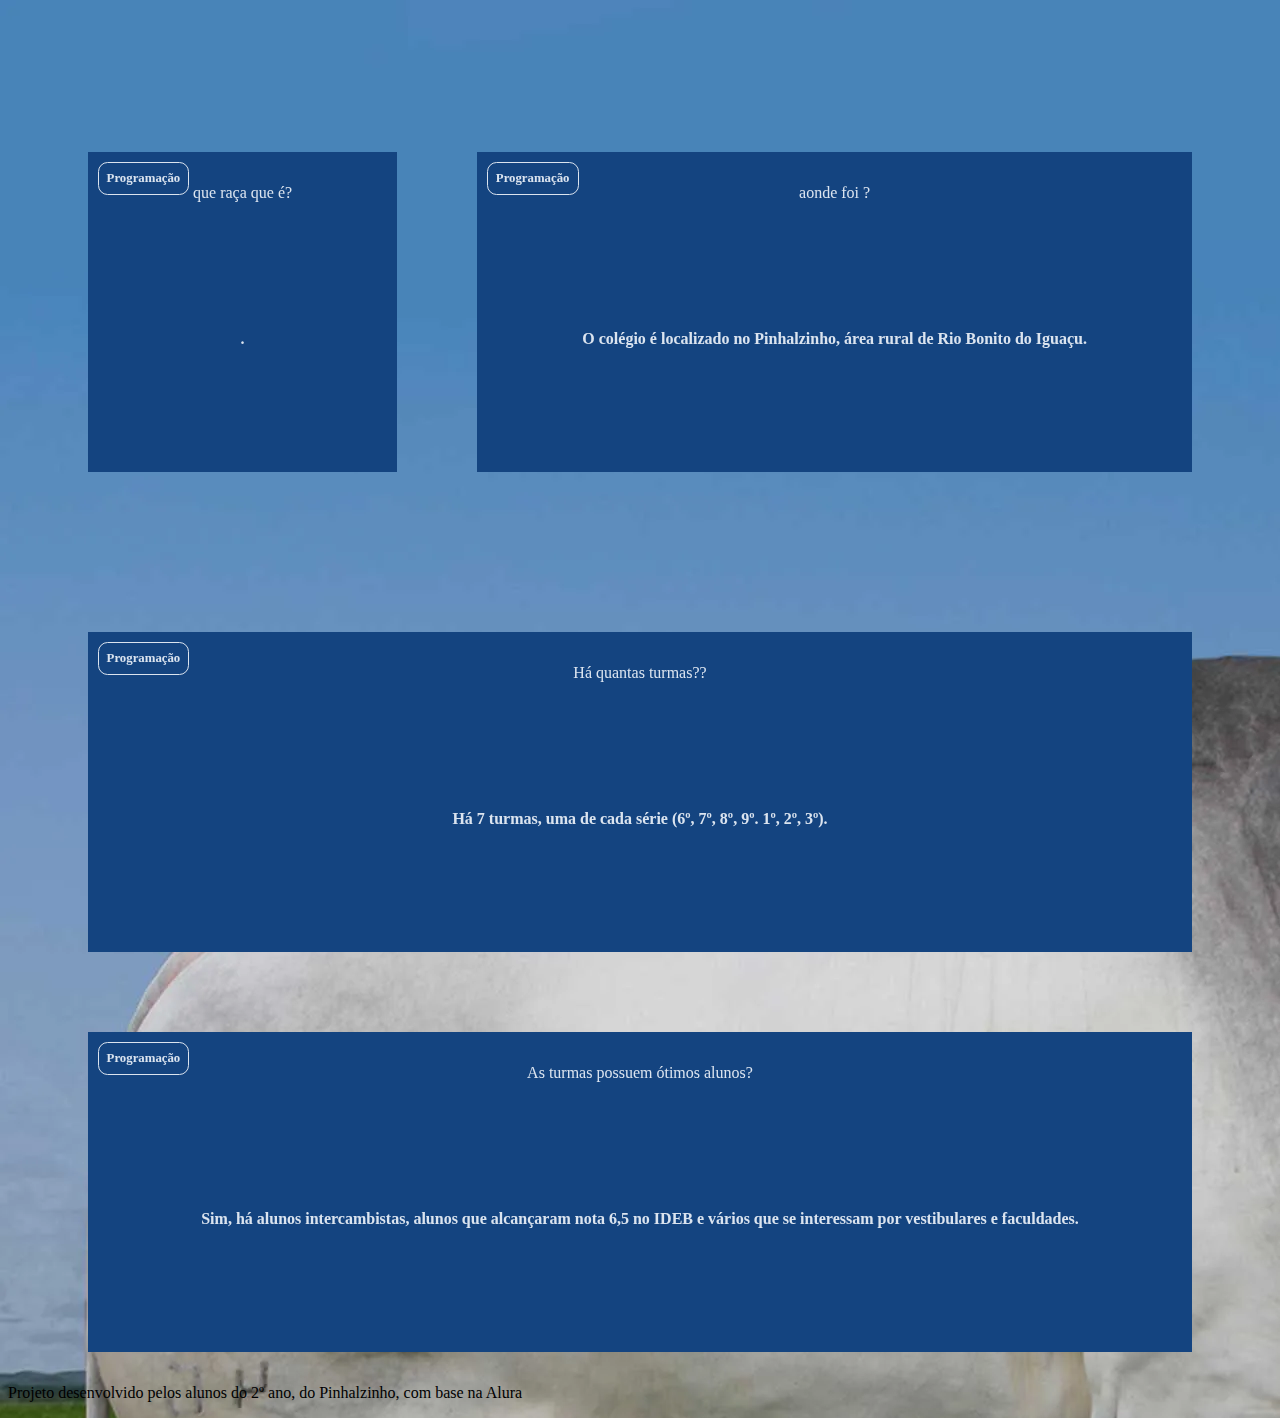
<file: index.html>
<!DOCTYPE html>
<html lang="pt-br">
<head>
    <meta charset="UTF-8">
    <meta name="viewport" content="width=device-width, initial-scale=1.0">
    <title>Flashcard</title>
    <link rel="stylesheet" href="assets/style.css">
</head>
<body>
   <main>

   </main>
   <section id="container">
<article class="cartao">
    <div class="cartao__conteudo">
        <h3 class="programacao">Programação</h3>
        <div class="cartao__conteudo__pergunta">
           <p> que raça que é?</p>
        </div>
        <div class="cartao__conteudo__resposta">
           <p> .</p>
        </div>
    </div>

</article>
<article class="cartao">
    <div class="cartao__conteudo">
        <h3 class="programacao">Programação</h3>
        <div class="cartao__conteudo__pergunta">
           <p> aonde foi  ?</p>
        </div>
        <div class="cartao__conteudo__resposta">
           <p>O colégio é localizado no Pinhalzinho, área rural de Rio Bonito do Iguaçu.</p> 
        </div>
    </div>
   </section>

</article>
<section id="container">
<article class="cartao">
   <div class="cartao__conteudo">
       <h3 class="programacao">Programação</h3>
       <div class="cartao__conteudo__pergunta">
          <p> Há quantas turmas??</p>
       </div>
       <div class="cartao__conteudo__resposta">
          <p> Há 7 turmas, uma de cada série (6º, 7º, 8º, 9º. 1º, 2º, 3º).</p>
       </div>
   </div>

</article>
<article class="cartao">
   <div class="cartao__conteudo">
       <h3 class="programacao">Programação</h3>
       <div class="cartao__conteudo__pergunta">
          <p> As turmas possuem ótimos alunos?</p>
       </div>
       <div class="cartao__conteudo__resposta">
          <p>Sim, há alunos intercambistas, alunos que alcançaram nota 6,5 no IDEB e vários que se interessam por vestibulares e faculdades.</p> 
       </div>
   </div>

</article>

   </section>
   <footer>
    <p>Projeto desenvolvido pelos alunos do 2º ano, do Pinhalzinho, com base na Alura</p>
   </footer> 
</body>
</html>
</file>
<file: assets/style.css>
:root {
    --text-color: #DBE4EF;
    --card-front-color: #144480;
    --card-back-color: #00F4BF;
    }
    
    body{
    background:url(embaixador_da_ge_tabapua_10065_1_c3d280125d866fd892b5af7aa80ddf05.webp);
    font-family: Bai Jamjuree;
    }
    #container{
    display: flex;
    flex-wrap: wrap;
    justify-content: space-between;
    padding: 4rem;
    gap: 3rem;
    }
    .cartao{
    margin: 1rem 1rem;
    height: 20rem;
    flex-grow: 1;
    flex-basis: calc(33%-6rem);
    }
    .cartao__conteudo{
    text-align: center;
    background-color: var(--card-front-color);
    height: 100%;
    transform-style: preserve-3d;
    transition: transform 300ms ease-in-out;
    }
    .cartao__conteudo h3{

    color: var(--text-color);
    text-align: left;
    padding: 0.5rem;
    position: absolute;
    margin: 0.6rem;
    border-radius: 0.6rem;
    font-size: 1vw;
    border: 1px solid var(--text-color);
    backface-visibility: hidden;
    }
    .cartao__conteudo p{
    margin-top: 1rem;
    padding: 2rem;
    margin-top: 4rem;
    }
    
    .cartao__conteudo__pergunta{
    color: var(--text-color);
    font-weight: 500;
    
    }
    
    .cartao__conteudo__resposta{
    color: var(--text-color);
    font-weight: 700;
    }
</file>
